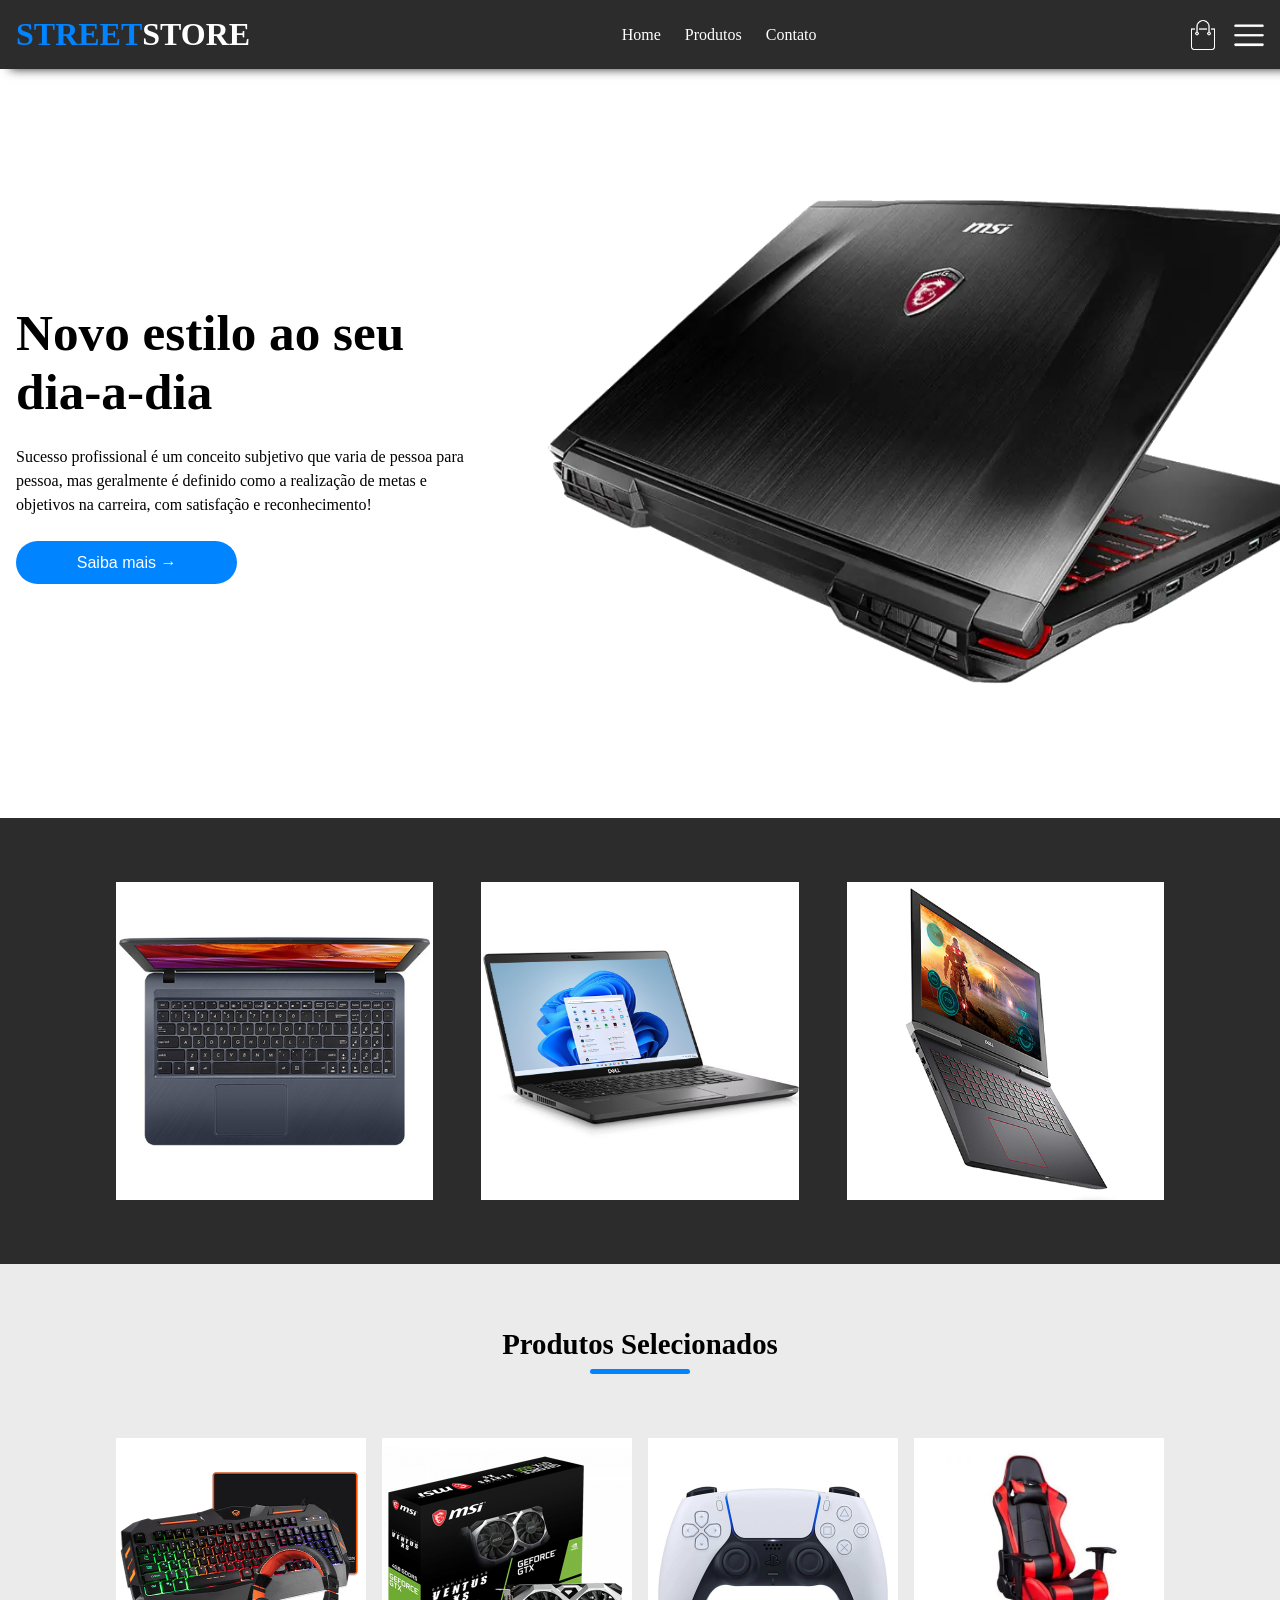
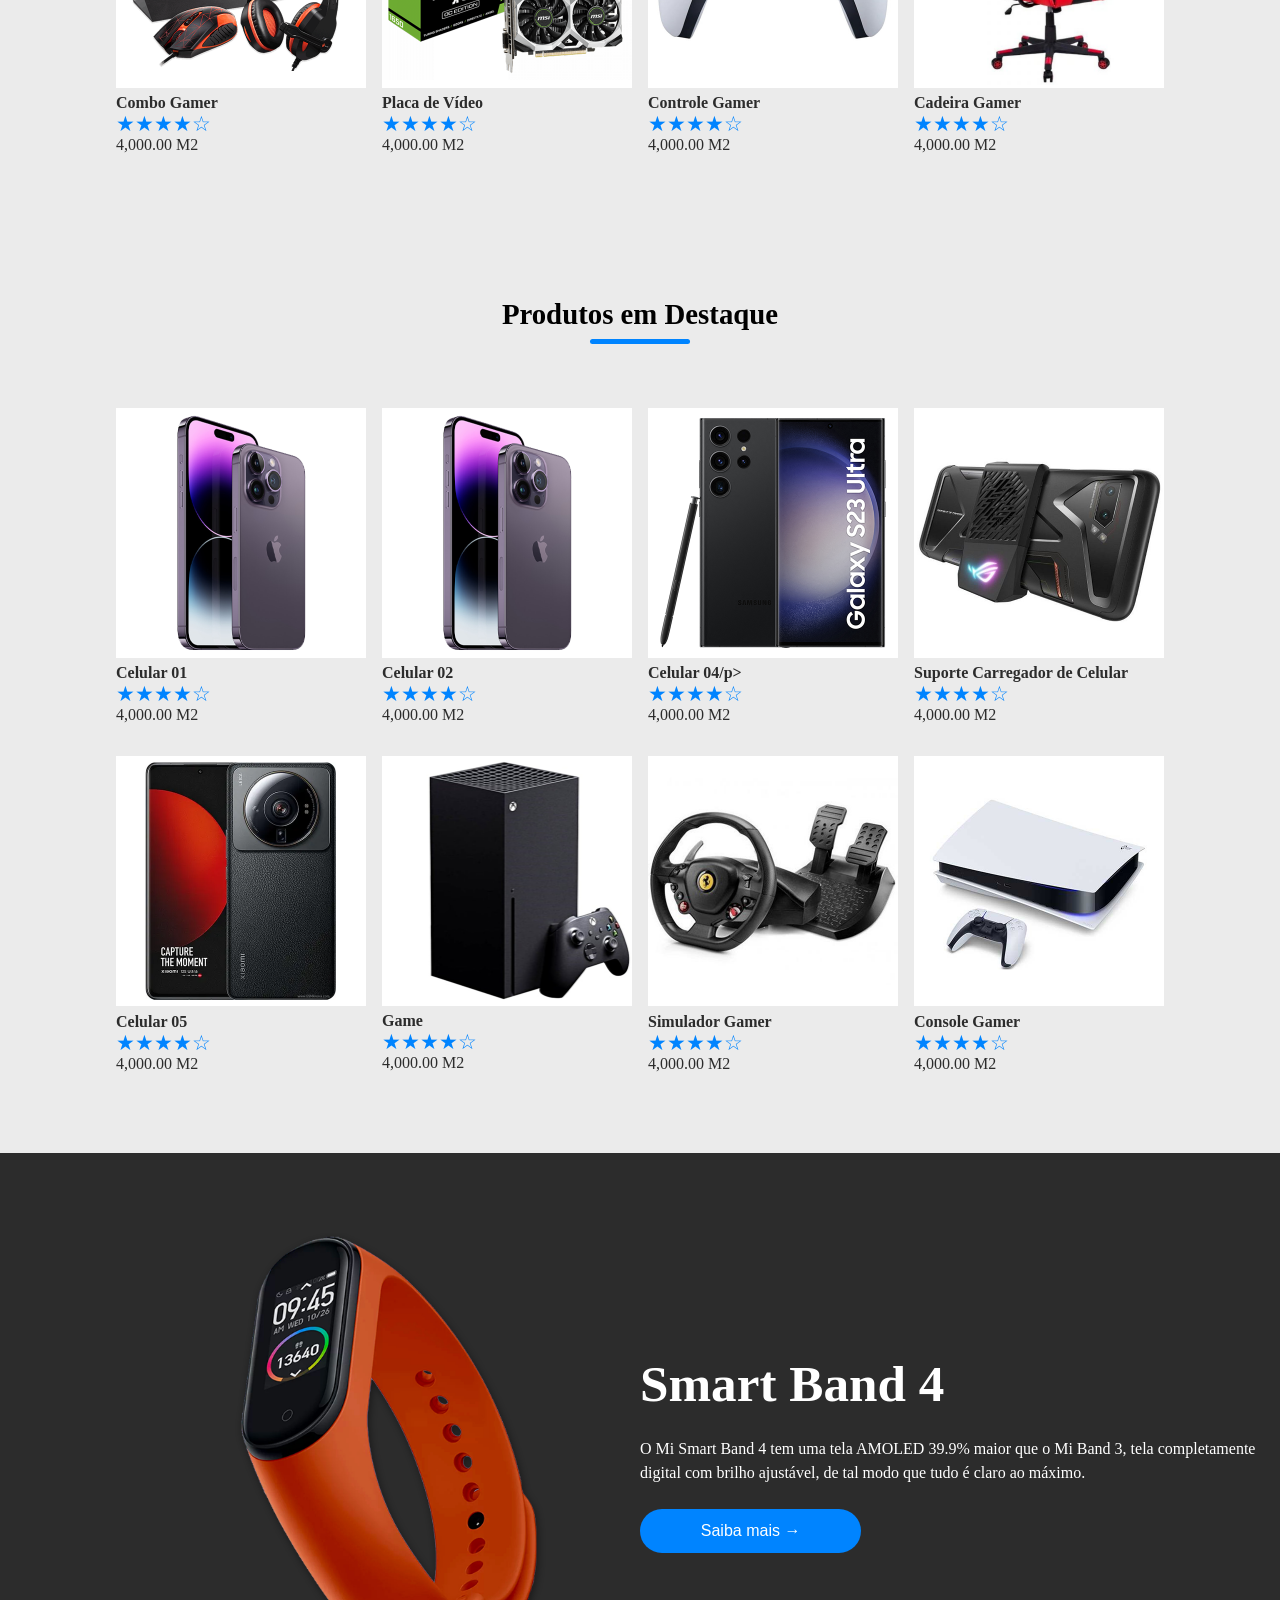
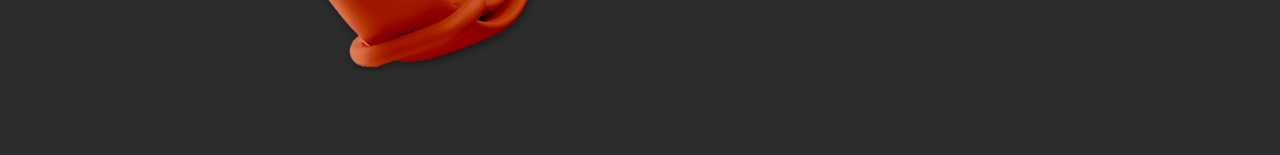
<file: Aula 10/Street Store/index.html>
<!DOCTYPE html>
<html lang="pr-br">
<head>
    <meta charset="UTF-8">
    <meta name="viewport" content="width=device-width, initial-scale=1.0">
    <title>Street Store | e-comerce</title>
    <link rel="stylesheet" href="styles/globals.css" />
</head>
<body>
    <div class="navbar show-menu">    
        <div class="header-inner-content">
            <h1 class="logo" >STREET<span>STORE</span></h1>
            <nav>
                 <ul>
                    <li>Home</li>
                    <li>Produtos</li>
                    <li>Contato</li>
                </ul>
            </nav>
            <div class="nav-icon-container">
              <img src="images/cart.png"/>
              <img src="images/menu.png" class="menu-buttom"/>  
            </div>
        </div>
    </div>

    <header>
        <div class="header-inner-content">
            <div class="header-bottom-side">
                <div class="header-bottom-side-left">
                    <h2>Novo estilo ao seu dia-a-dia</h2>
                    <p> Sucesso profissional é um conceito subjetivo que varia de pessoa para pessoa, mas geralmente é definido como a realização de metas e objetivos na carreira, com satisfação e reconhecimento!
                    </p>
                    <button>Saiba mais &#8594;</button>
                </div>
                <div class="header-bottom-side-right">
                    <img src="images/gaming-msi-header.png" alt=""/>
                </div>
            </div>
        </div>
    </header>

    <!-- Main Content -->
     <main>
        <div class="gray-background">
            <div class="page-inner-content">
                <div class="cols cols-3">  <!-- Adicione o traço -->
                    <img src="images/products/product-1.png" alt="" />
                    <img src="images/products/product-2.png" alt="" />
                    <img src="images/products/product-3.png" alt="" />
                </div>
            </div>    
        </div>

        <div>
            <div class="page-inner-content">
                <h3 class="section-title">Produtos Selecionados</h3>
                <div class="subtitle-underline"></div>
                <div class="cols cols-4">
                    <div class="product">
                        <img src="images/products/product-4.png" alt="" />
                        <p class="product-name">Combo Gamer</p>
                        <p class="rate">&#9733;&#9733;&#9733;&#9733;&#9734;</p>
                        <p class="product-price">4,000.00 <span>M2</span></p>
                    </div>
                    <div class="product">
                        <img src="images/products/product-5.png" alt="" />
                        <p class="product-name">Placa de Vídeo</p>
                        <p class="rate">&#9733;&#9733;&#9733;&#9733;&#9734;</p>
                        <p class="product-price">4,000.00 <span>M2</span></p>
                    </div>
                    <div class="product">
                        <img src="images/products/product-6.png" alt="" />
                        <p class="product-name">Controle Gamer</p>
                        <p class="rate">&#9733;&#9733;&#9733;&#9733;&#9734;</p>
                        <p class="product-price">4,000.00 <span>M2</span></p>
                    </div>
                    <div class="product">
                        <img src="images/products/product-7.png" alt="" />
                        <p class="product-name">Cadeira Gamer</p>
                        <p class="rate">&#9733;&#9733;&#9733;&#9733;&#9734;</p>
                        <p class="product-price">4,000.00 <span>M2</span></p>
                    </div>
                </div>
            </div>
             <div>
            <div class="page-inner-content">
                <h3 class="section-title">Produtos em Destaque</h3>
                <div class="subtitle-underline"></div>
                <div class="cols cols-4">
                    <div class="product">
                        <img src="images/products/product-8.png" alt="" />
                        <p class="product-name">Celular 01</p>
                        <p class="rate">&#9733;&#9733;&#9733;&#9733;&#9734;</p>
                        <p class="product-price">4,000.00 <span>M2</span></p>
                    </div>
                    <div class="product">
                        <img src="images/products/product-8.png" alt="" />
                        <p class="product-name">Celular 02</p>
                        <p class="rate">&#9733;&#9733;&#9733;&#9733;&#9734;</p>
                        <p class="product-price">4,000.00 <span>M2</span></p>
                    </div>
                    <div class="product">
                        <img src="images/products/product-9.png" alt="" />
                        <p class="product-name">Celular 04/p>
                        <p class="rate">&#9733;&#9733;&#9733;&#9733;&#9734;</p>
                        <p class="product-price">4,000.00 <span>M2</span></p>
                    </div>
                    <div class="product">
                        <img src="images/products/product-10.png" alt="" />
                        <p class="product-name">Suporte Carregador de Celular</p>
                        <p class="rate">&#9733;&#9733;&#9733;&#9733;&#9734;</p>
                        <p class="product-price">4,000.00 <span>M2</span></p>
                    </div>
                    <div class="product">
                        <img src="images/products/product-11.png" alt="" />
                        <p class="product-name">Celular 05</p>
                        <p class="rate">&#9733;&#9733;&#9733;&#9733;&#9734;</p>
                        <p class="product-price">4,000.00 <span>M2</span></p>
                    </div>
                    <div class="product">
                        <img src="images/products/product-12.png" alt="" />
                        <p class="product-name">Game</p>
                        <p class="rate">&#9733;&#9733;&#9733;&#9733;&#9734;</p>
                        <p class="product-price">4,000.00 <span>M2</span></p>
                    </div>
                    <div class="product">
                        <img src="images/products/product-13.png" alt="" />
                        <p class="product-name">Simulador Gamer</p>
                        <p class="rate">&#9733;&#9733;&#9733;&#9733;&#9734;</p>
                        <p class="product-price">4,000.00 <span>M2</span></p>
                    </div>
                    <div class="product">
                        <img src="images/products/product-14.png" alt="" />
                        <p class="product-name">Console Gamer</p>
                        <p class="rate">&#9733;&#9733;&#9733;&#9733;&#9734;</p>
                        <p class="product-price">4,000.00 <span>M2</span></p>
                    </div>
                </div>
            </div>
        </div>

        <div class="gray-background">
           <div class="header-inner-content">
            <div class="header-bottom-side exclusive-container">
                <div class="header-bottom-side-left">
                    <h2>Smart Band 4</h2>
                    <p> O Mi Smart Band 4 tem uma tela AMOLED 39.9% maior que o Mi Band 3, tela completamente digital com brilho ajustável, de tal modo que tudo é claro ao máximo.
                    </p>
                    <button>Saiba mais &#8594;</button>
                </div>
                <div class="header-bottom-side-right">
                    <img src="images/exclusive.png" alt=""/>
                </div>
            </div>
        </div> 
     </main>

    <script>
    const navbar = document.querySelector(".navbar");
    const menuButton = document.querySelector(".menu-button");  <!-- Corrigido o nome da variável -->

    menuButton.addEventListener("click", () => {
        navbar.classList.toggle("show-menu");  <!-- Corrigido classList -->
    });
</script>
</body>
</html>
</file>
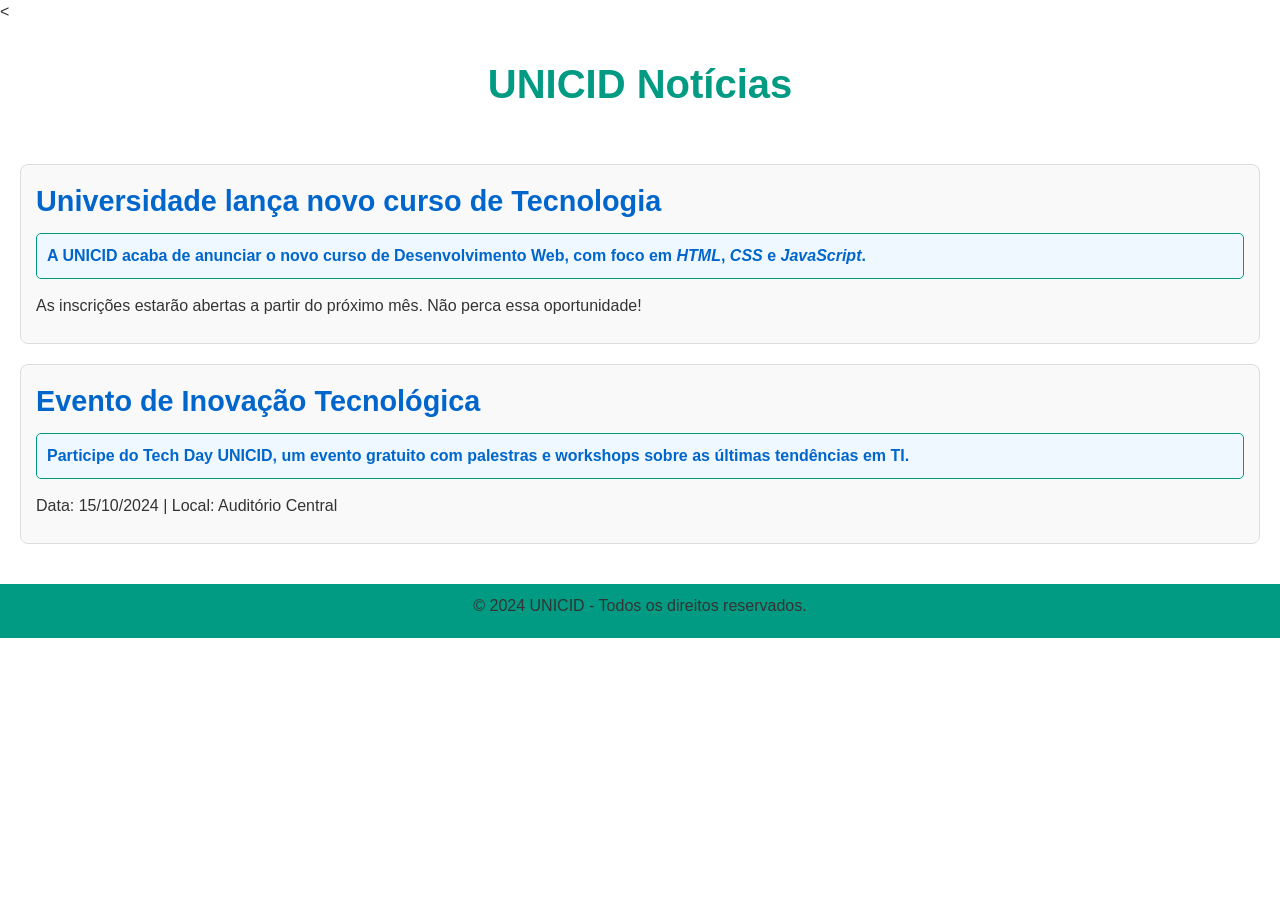
<file: Aula 09/Pasta para entregar atividade 09 - API - 24-05-2025/Atividade 09 Victor Hugo.html>
<<!DOCTYPE html>
<html lang="pt-BR">
<head>
    <meta charset="UTF-8">
    <meta name="viewport" content="width=device-width, initial-scale=1.0">
    <title>Portal de Notícias - UNICID</title>
    <style>
        * {
            margin: 0;
            padding: 0;
            box-sizing: border-box;
        }

        body {
            font-family: 'Arial', sans-serif;
            line-height: 1.5;
            color: #333;
            background-color: #fff;
        }

        header {
            background-color: #ffffff;
            color: white;
            text-align: center;
            padding: 10px;
        }
      
        header h1 {
            text-align: center;
            color: #009B82; 
            font-size: 2.5rem;
            margin: 20px 0;
        }

        main {
            padding: 20px;
        }

        article {
            margin-bottom: 20px;
            padding: 15px;
            border: 1px solid #ddd;
            border-radius: 8px;
            background-color: #f9f9f9;
            transition: background-color 0.3s;
        }

        article:hover {
            background-color: #f5f5f5;
            transition: background-color 0,3s;
        }

        article h2 {
            font-size: 1.8rem;
            color: #0066CC;
            margin-bottom: 10px;
        }

        p {
            font-size: 1rem;
            color: #333;
            margin-bottom: 10px;
        }

        .destaque {
            background-color: #F0F8FF;
            color: #0066CC;
            border: 1px solid #009B82;
            padding: 10px;
            border-radius: 5px;
            font-weight: bold;
            margin-bottom: 15px;
            transition: all 0.3s ease;
        }

        .destaque:hover {
            background-color: #f5f5f5;
            color: #004b99;
            transform: scale(1.02);
            cursor: pointer;
        }

        footer {
            background-color: #009B82;
            color: white;
            text-align: center;
            padding: 10px;
        }
    </style>
</head>
<body>
    <header>
        <h1>UNICID Notícias</h1>
    </header>

    <main>
        <article>
            <h2>Universidade lança novo curso de Tecnologia</h2>
            <p class="destaque"> A UNICID acaba de anunciar o novo curso de 
        <strong>Desenvolvimento Web</strong>, com foco em <em>HTML</em>, <em>CSS</em> e <em>JavaScript</em>.</p>
            <p>As inscrições estarão abertas a partir do próximo mês. Não perca essa oportunidade!</p>
        </article>

        <article>
            <h2>Evento de Inovação Tecnológica</h2>
            <p class="destaque">Participe do <strong>Tech Day UNICID</strong>, um evento gratuito com palestras e workshops sobre as últimas tendências em TI.</p>
            <p>Data: 15/10/2024 | Local: Auditório Central</p>
        </article>
    </main>

    <footer>
        <p>© 2024 UNICID - Todos os direitos reservados.</p>
    </footer>
</body>
</html>
</file>
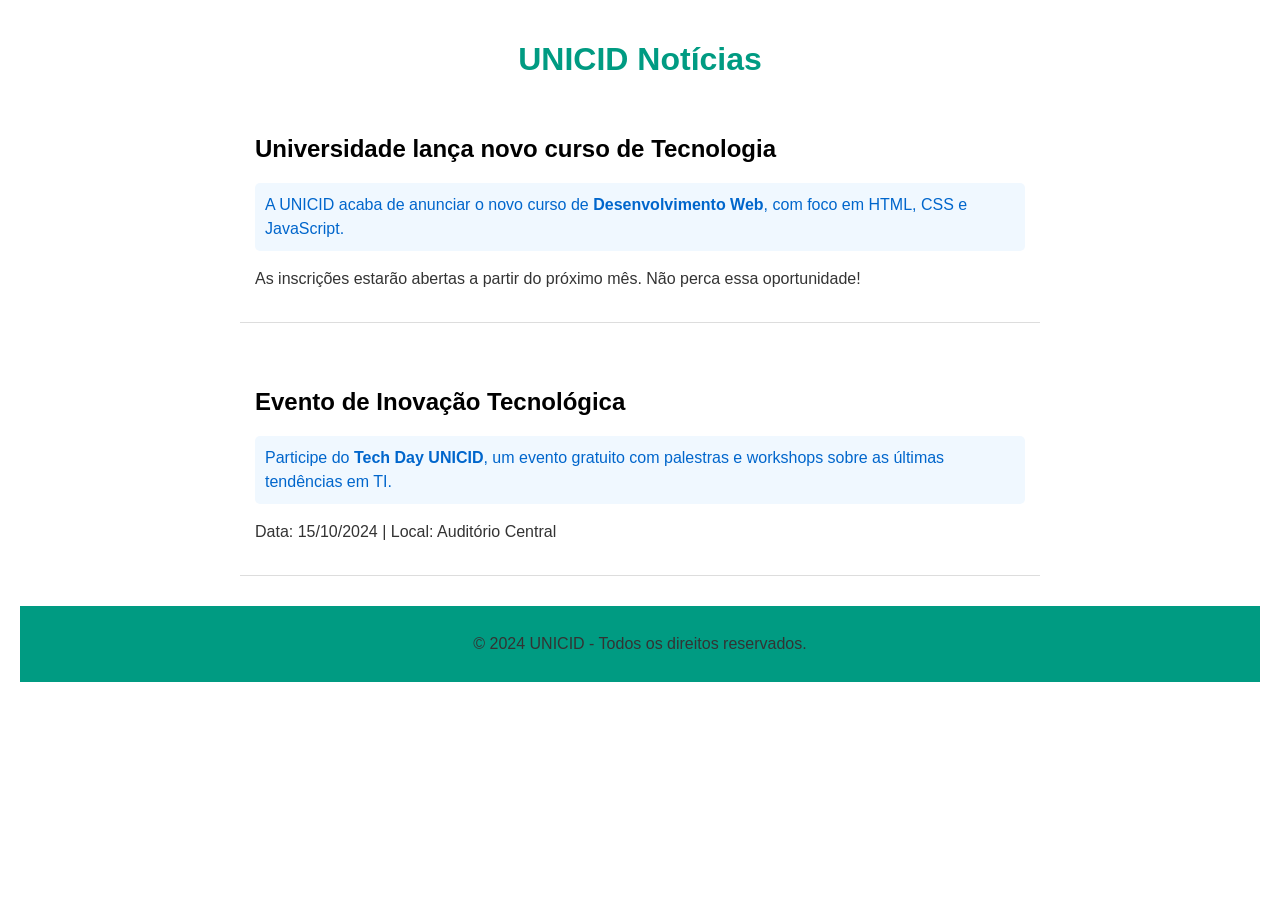
<file: Aula 09/Pasta para entregar atividade 09 - API - 24-05-2025/atividade aula 9 - Guilherme de Souza Figueiredo.html>
<!DOCTYPE html>
<html lang="pt-BR">
<head>
  <meta charset="UTF-8">
  <title>Portal de Notícias - UNICID</title>
  <style>
 
    h1 {
      color: #009B82;
      font-family: Arial, sans-serif;
      text-align: center;
    }
 
    p {
      color: #333333;
      font-size: 16px;
      line-height: 1.5;
    }

 
    .destaque {
      background-color: #F0F8FF;
      color: #0066CC;
      padding: 10px;
      border-radius: 5px;
    }

  
    .destaque:hover {
      background-color: #e0f0ff;
      color: #004c99;
      transform: scale(1.02);
      cursor: pointer;
      transition: background-color 0.3s, color 0.3s;
    }
 
    article:hover {
      background-color: #f5f5f5;
      transition: background-color 0.3s;
    }

 
    footer {
      background-color: #009B82;
      color: white;
      text-align: center;
      padding: 10px;
    }

 
    body {
      margin: 0;
      font-family: Arial, sans-serif;
      background-color: #ffffff;
      padding: 20px;
    }

    main {
      max-width: 800px;
      margin: 0 auto;
    }

    article {
      margin-bottom: 30px;
      padding: 15px;
      border-bottom: 1px solid #ddd;
    }
  </style>
</head>
<body>
  <header>
    <h1>UNICID Notícias</h1>
  </header>

  <main>
    <article>
      <h2>Universidade lança novo curso de Tecnologia</h2>
      <p class="destaque">
        A UNICID acaba de anunciar o novo curso de 
        <strong>Desenvolvimento Web</strong>, com foco em HTML, CSS e JavaScript.
      </p>
      <p>As inscrições estarão abertas a partir do próximo mês. Não perca essa oportunidade!</p>
    </article>

    <article>
      <h2>Evento de Inovação Tecnológica</h2>
      <p class="destaque">
        Participe do <strong>Tech Day UNICID</strong>, um evento gratuito com palestras e workshops sobre as últimas tendências em TI.
      </p>
      <p>Data: 15/10/2024 | Local: Auditório Central</p>
    </article>
  </main>

  <footer>
    <p>© 2024 UNICID - Todos os direitos reservados.</p>
  </footer>
</body>
</html>
<!--Guilherme de Souza Figueiredo-->
</file>
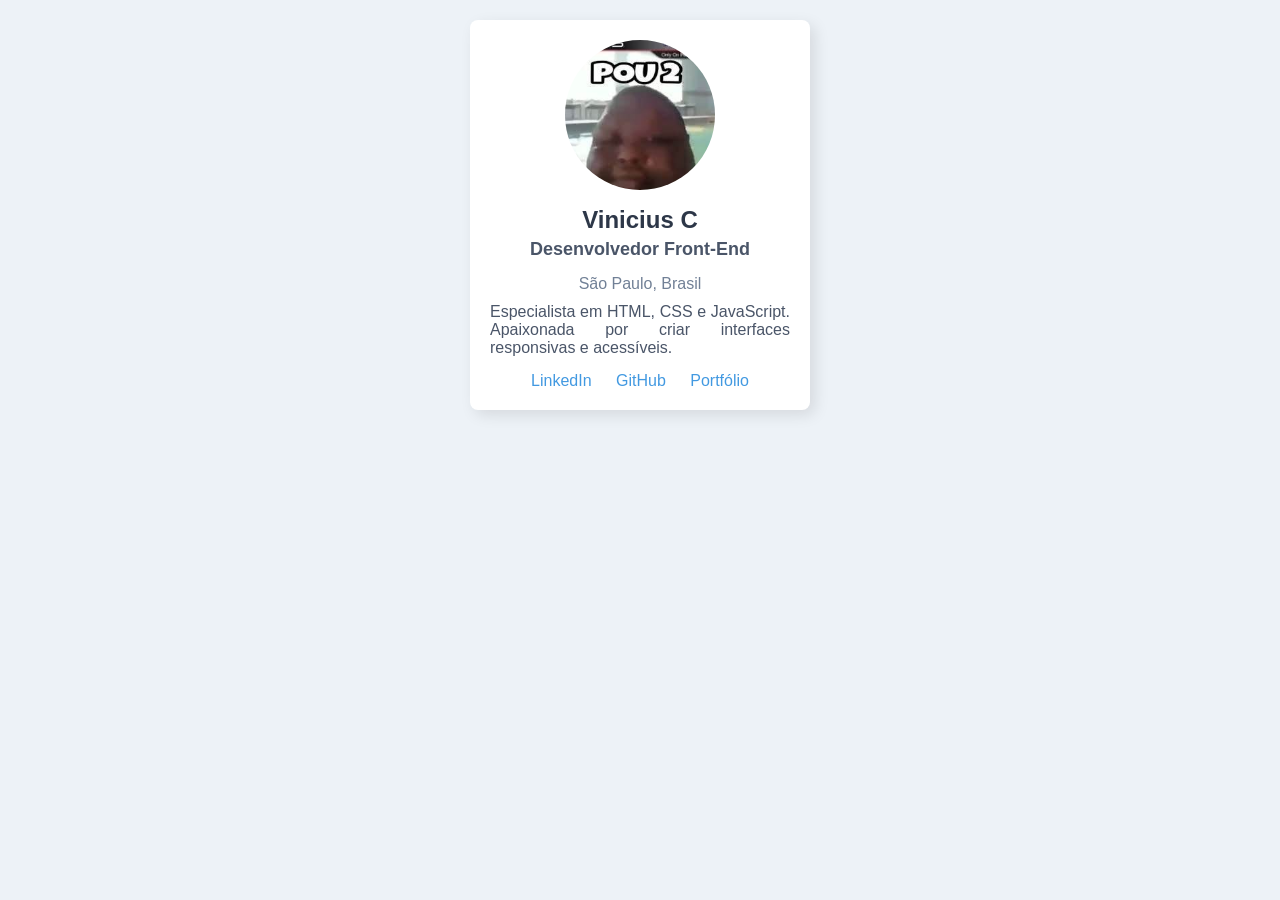
<file: Aula 08/Pasta para entregar atividade A08 - 10-05-2025/Atividade (Aula 8) - Vinicius Custódio Pavan De Fatima/Atividade (Aula 8) - Vinicius Custódio Pavan De Fatima.html>
<!DOCTYPE html>
<html lang="pt-br">
<head>
    <meta charset="UTF-8">
    <title>Cartão de Perfil Profissional - Vinicius Custódio</title>
    <style>
        body {
            font-family: Arial, sans-serif;
            background-color: #edf2f7;
            margin: 0;
            padding: 20px;
        }

        .cartao-perfil {
            width: 300px;
            background-color: #ffffff;
            box-shadow: 5px 5px 15px rgba(0, 0, 0, 0.1);
            border-radius: 8px;
            padding: 20px;
            margin: 0 auto;
            text-align: center;
            transition: box-shadow 0.3s;
        }

        .cartao-perfil:hover {
            box-shadow: 5px 5px 20px rgba(0, 0, 0, 0.2);
        }

        .cartao-perfil img {
            width: 150px;
            height: 150px;
            border-radius: 50%;
            display: block;
            margin: 0 auto 15px auto;
            object-fit: cover;
        }

        h1 {
            color: #2d3748;
            font-size: 24px;
            margin-bottom: 5px;
        }

        h2 {
            color: #4a5568;
            font-size: 18px;
            margin-top: 0;
        }

        p {
            color: #718096;
            margin: 5px 0;
        }

        .bio {
            color: #4a5568;
            text-align: justify;
            margin-top: 10px;
        }

        .contato a {
            display: inline-block;
            color: #4299e1;
            text-decoration: none;
            margin: 10px 10px 0 10px;
            transition: color 0.2s;
        }

        .contato a:visited {
            color: #2b6cb0;
        }

        .contato a:hover {
            color: #3182ce;
        }
    </style>
</head>
<body>

    <div class="cartao-perfil">
        <img src="OIP.jpg" alt="Foto de perfil">
        <h1>Vinicius C</h1>
        <h2>Desenvolvedor Front-End</h2>
        <p>São Paulo, Brasil</p>
        <p class="bio">
            Especialista em HTML, CSS e JavaScript. Apaixonada por criar interfaces
            responsivas e acessíveis.
        </p>
        <div class="contato">
            <a href="#">LinkedIn</a>
            <a href="#">GitHub</a>
            <a href="#">Portfólio</a>
        </div>
    </div>

</body>
</html>
</file>
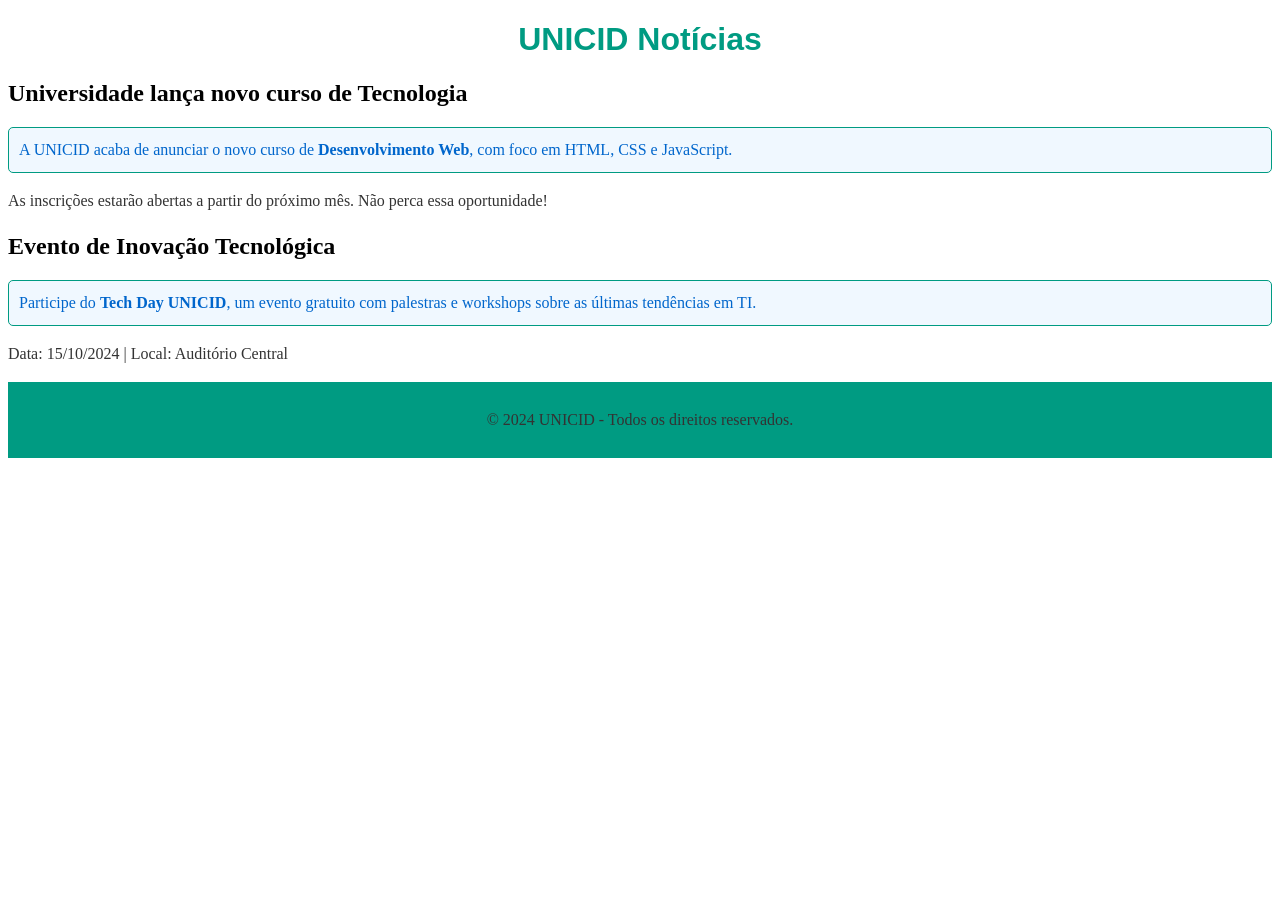
<file: Aula 09/Pasta para entregar atividade 09 - API - 24-05-2025/ATIVIDADE MIGUEL ALVES 09/noticias.html>
<!DOCTYPE html>
<html lang="pt-BR">
<head>
    <meta charset="UTF-8">
    <title>Portal de Notícias - UNICID</title>
    <link rel="stylesheet" type="text/css" href="estilo.css">
</head>
<body>
    <header>
        <h1>UNICID Notícias</h1>
    </header>
    <main>
        <article>
            <h2>Universidade lança novo curso de Tecnologia</h2>
            <p class="destaque">A UNICID acaba de anunciar o novo curso de <strong>Desenvolvimento Web</strong>, com foco em HTML, CSS e JavaScript.</p>
            <p>As inscrições estarão abertas a partir do próximo mês. Não perca essa oportunidade!</p>
        </article>
        <article>
            <h2>Evento de Inovação Tecnológica</h2>
            <p class="destaque">Participe do <strong>Tech Day UNICID</strong>, um evento gratuito com palestras e workshops sobre as últimas tendências em TI.</p>
            <p>Data: 15/10/2024 | Local: Auditório Central</p>
        </article>
    </main>
    <footer>
        <p>© 2024 UNICID - Todos os direitos reservados.</p>
    </footer>
</body>
</html>
</file>
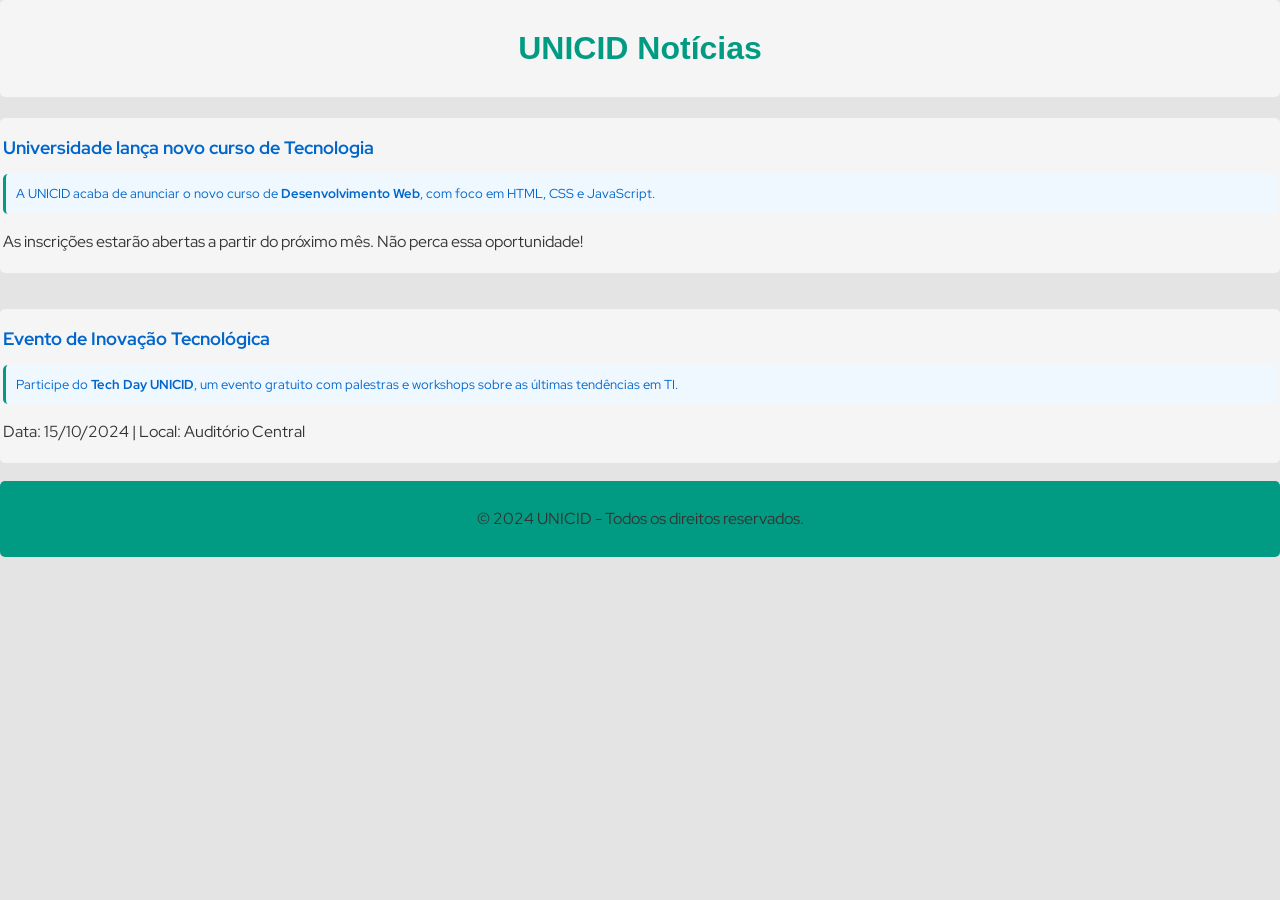
<file: Aula 09/Pasta para entregar atividade 09 - API - 24-05-2025/ATV 9 LEONARDO SOARES/noticiasLeonardoSoares.html>
<!DOCTYPE html>
<html lang="pt-BR">
<head>
 <meta charset="UTF-8">
 <title>Portal de Notícias Leonardo Soares - UNICID</title>
 <link rel="stylesheet" type="text/css" href="estilo.css">
 <link rel="preconnect" href="https://fonts.googleapis.com">
<link rel="preconnect" href="https://fonts.gstatic.com" crossorigin>
<link href="https://fonts.googleapis.com/css2?family=Red+Hat+Display:ital,wght@0,300..900;1,300..900&display=swap" rel="stylesheet">
</head>
<body>
 <header>
 <h1>UNICID Notícias</h1>
 </header>
 <main>
 <article>
    <h2>Universidade lança novo curso de Tecnologia</h2>
    <p class="destaque">A UNICID acaba de anunciar o novo curso de
    <strong>Desenvolvimento Web</strong>, com foco em HTML, CSS e JavaScript.</p>
    <p>As inscrições estarão abertas a partir do próximo mês. Não perca essa
    oportunidade!</p>
 </article>
 <br>
 <br>
 <article>
    <h2>Evento de Inovação Tecnológica</h2>
    <p class="destaque">Participe do <strong>Tech Day UNICID</strong>, um evento
    gratuito com palestras e workshops sobre as últimas tendências em TI.</p>
    <p>Data: 15/10/2024 | Local: Auditório Central</p>
</article>
</main>
<br>
 <footer>
    <p>© 2024 UNICID - Todos os direitos reservados.</p>
 </footer>
</body>
</html>
</file>
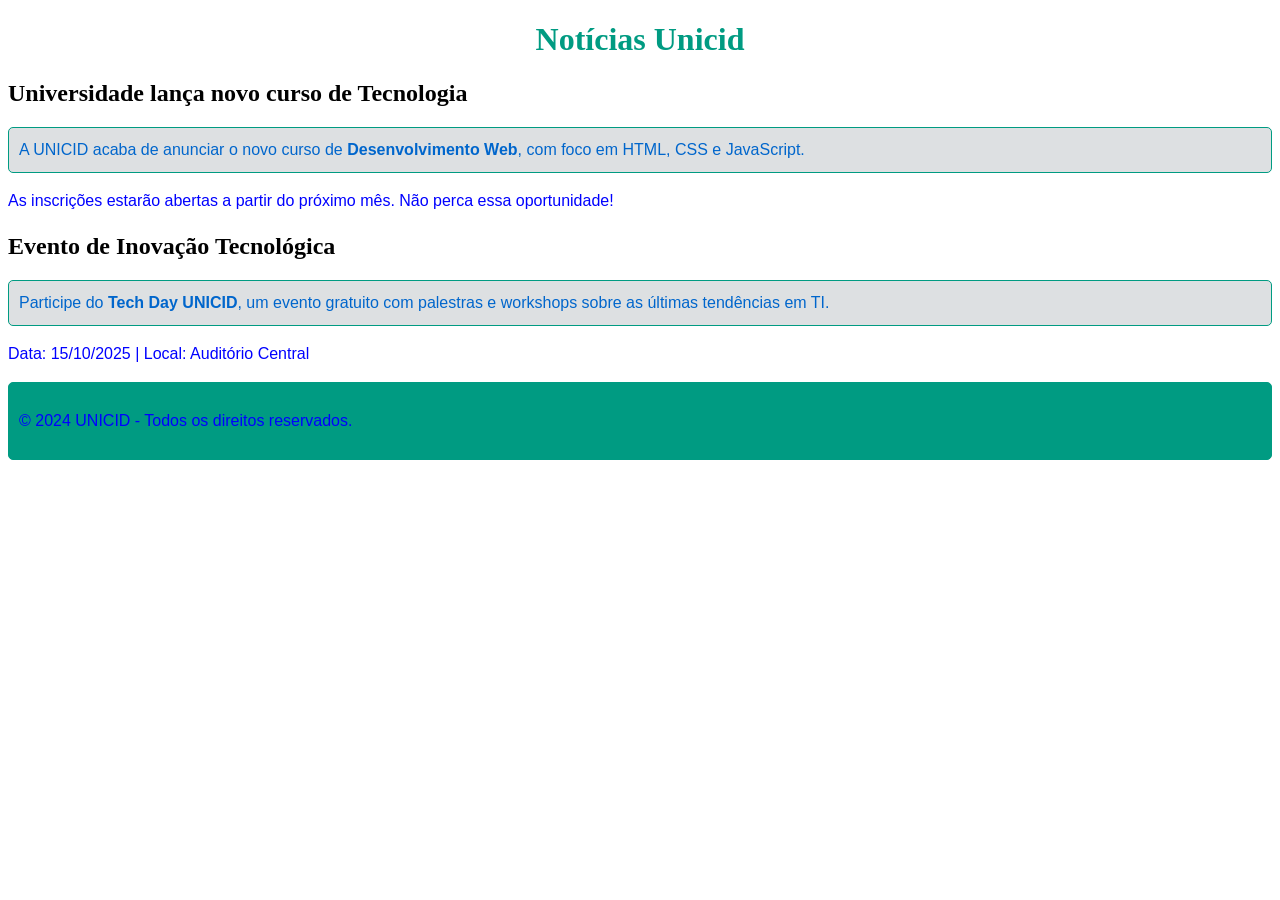
<file: Aula 09/Pasta para entregar atividade 09 - API - 24-05-2025/Guilherme Lucas Aula 9/Guilherme lucas aula9.html>
<!DOCTYPE html>
<html lang="pt-br">

<head>
    <meta charset="UTF-8">
    <meta name="viewport" content="width=device-width, initial-scale=1.0">
    <title>Portal de Notícias</title>
    <link rel="stylesheet" href="estilo.css">
</head>

<body>

    <header>
        <h1>Notícias Unicid</h1>
    </header>

    <main>
        <article>
            <h2>Universidade lança novo curso de Tecnologia</h2>
            <p class="destaque">A UNICID acaba de anunciar o novo curso de
                <strong>Desenvolvimento Web</strong>, com foco em HTML, CSS e JavaScript.
            </p>
            <p>As inscrições estarão abertas a partir do próximo mês. Não perca essa
                oportunidade!</p>
        </article>
        <article>
            <h2>Evento de Inovação Tecnológica</h2>
            <p class="destaque">Participe do <strong>Tech Day UNICID</strong>, um evento
                gratuito com palestras e workshops sobre as últimas tendências em TI.</p>
            <p>Data: 15/10/2025 | Local: Auditório Central</p>
        </article>
    </main>
    <footer>
        <p>© 2024 UNICID - Todos os direitos reservados.</p>
    </footer>
    </main>

</body>

</html>
</file>
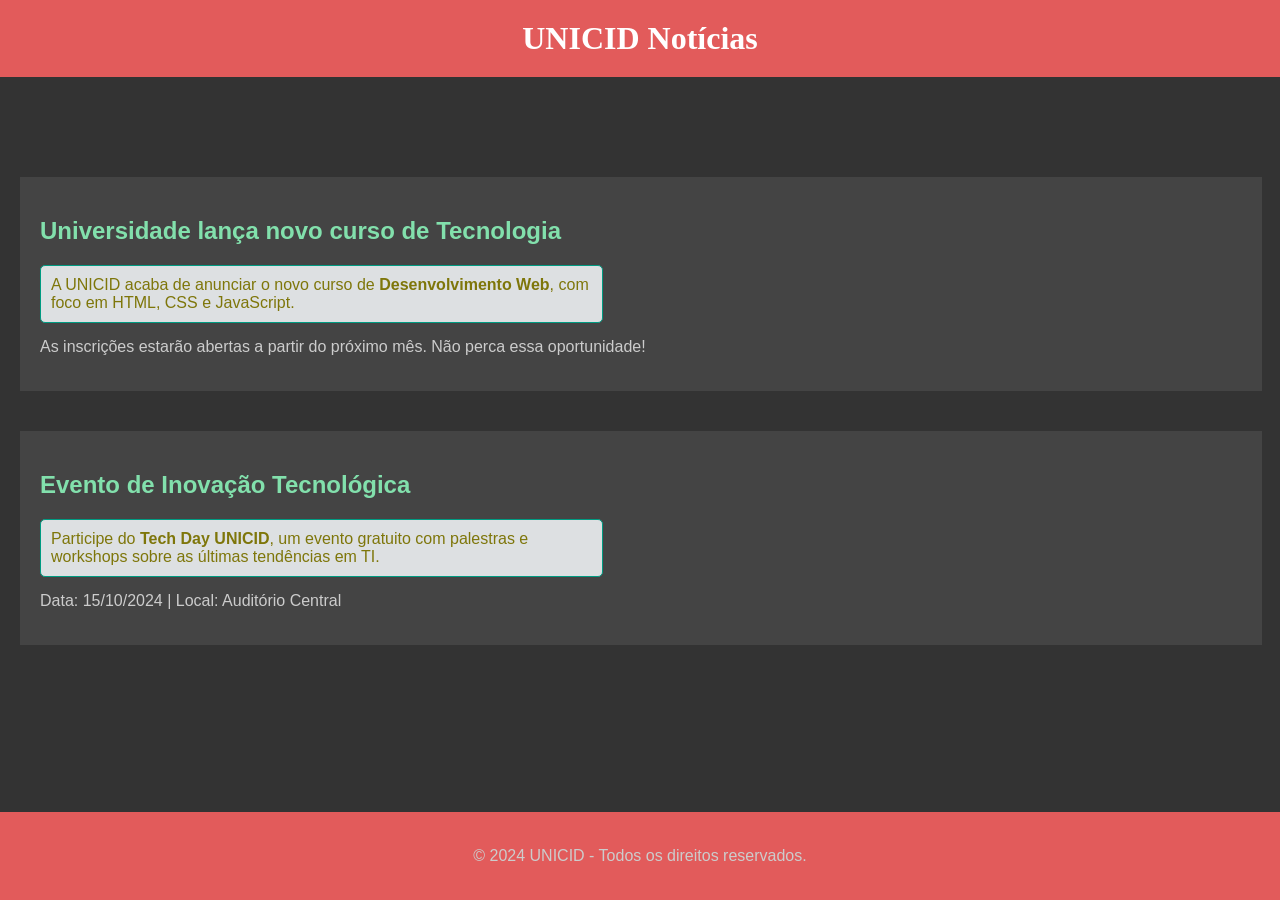
<file: Aula 09/Pasta para entregar atividade 09 - API - 24-05-2025/Guilherme_Nicolas_de_Morais_A9/projeto2.html>
<!DOCTYPE html>
<html lang="pt-BR">
<head>
    <meta charset="UTF-8">
    <title>Portal de Notícias - UNICID</title>
    <link rel="stylesheet" href="CssExterno.css">
</head>
<body>
    <header>
        <h1 class="titulo1">UNICID Notícias</h1>
    </header>

    <main class="conteudo">
        <section class="noticias">
            <article>
                <h2>Universidade lança novo curso de Tecnologia</h2>
                <p class="destaque">
                    A UNICID acaba de anunciar o novo curso de
                    <strong>Desenvolvimento Web</strong>, com foco em HTML, CSS e JavaScript.
                </p>
                <p class="comum">As inscrições estarão abertas a partir do próximo mês. Não perca essa oportunidade!</p>
            </article>

            <article>
                <h2>Evento de Inovação Tecnológica</h2>
                <p class="destaque">
                    Participe do <strong>Tech Day UNICID</strong>, um evento gratuito com palestras e workshops sobre as últimas tendências em TI.
                </p>
                <p class="comum">Data: 15/10/2024 | Local: Auditório Central</p>
            </article>
        </section>
    </main>

    <footer>
        <p class="comum">© 2024 UNICID - Todos os direitos reservados.</p>
    </footer>
</body>
</html>
</file>
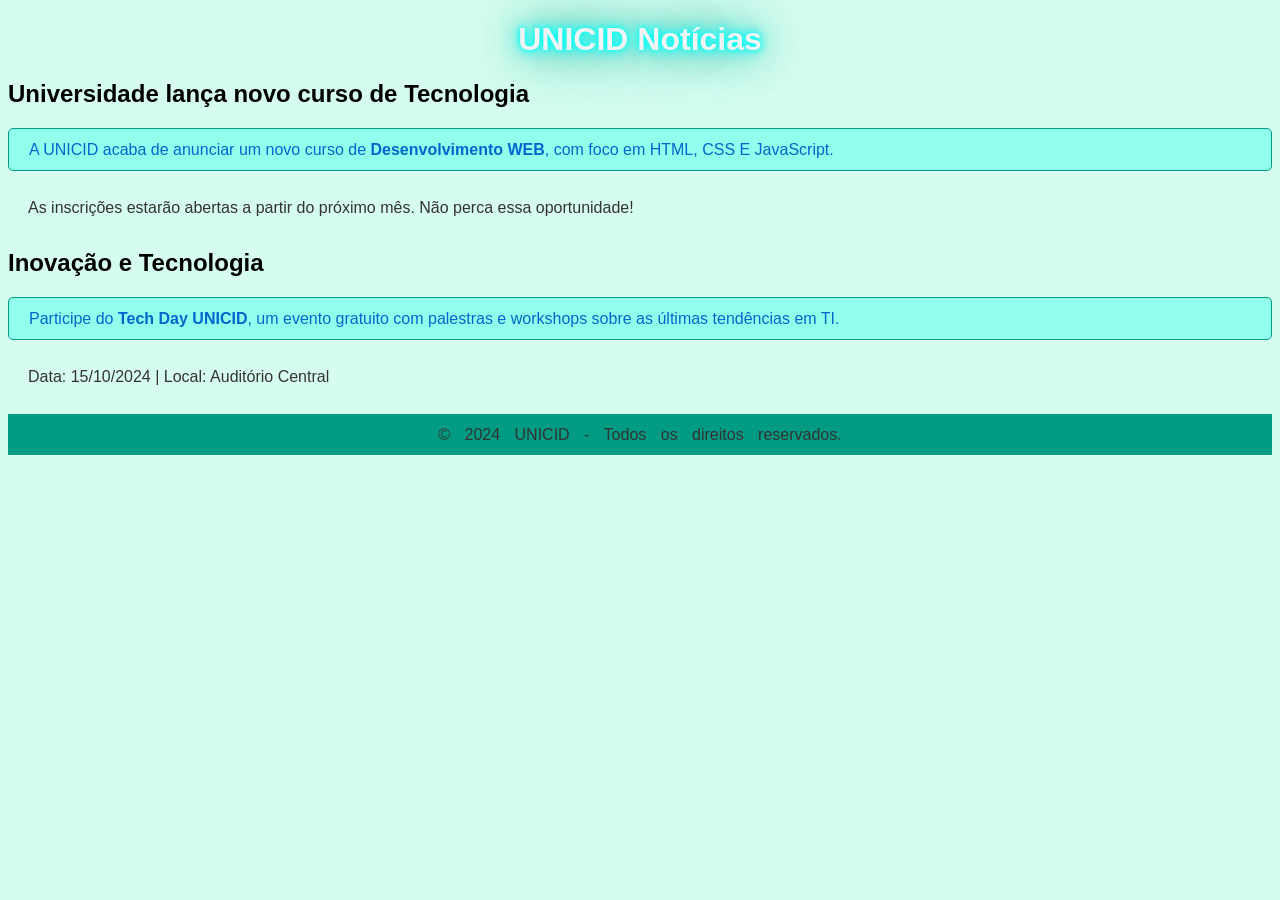
<file: Aula 09/Pasta para entregar atividade 09 - API - 24-05-2025/Ivens_Rodrigo - Aula 09/noticias.html>
<!DOCTYPE html>
<html lang="en">
<head>
    <meta charset="UTF-8">
    <meta name="viewport" content="width=device-width, initial-scale=1.0">
    <title>Portal de Notícias</title>
    <link rel="stylesheet" href="css.css">
</head>

<body>
    <header>
        <h1>UNICID Notícias</h1>
    </header>
    <main>

            <h2>Universidade lança novo curso de Tecnologia</h2>
            
            <p class="destaque">A UNICID acaba de anunciar um novo curso de 
            <strong>Desenvolvimento WEB</strong>, com foco em HTML, CSS E JavaScript. </p>
            
            <p>As inscrições estarão abertas a partir do próximo mês. Não perca essa oportunidade!</p>
        </article>
        <article>
            <h2>Inovação e Tecnologia</h2>
            <p class="destaque">Participe do <strong>Tech Day UNICID</strong>, um evento
                gratuito com palestras e workshops sobre as últimas tendências em TI.</p>
                 <p class="local_data">Data: 15/10/2024 | Local: Auditório Central</p>
                </main>
                <footer>
                <p>© 2024 UNICID - Todos os direitos reservados.</p>
                </footer>
</body>
</html>
                
        </article>
    </main>
    
</body>
</html>
</file>
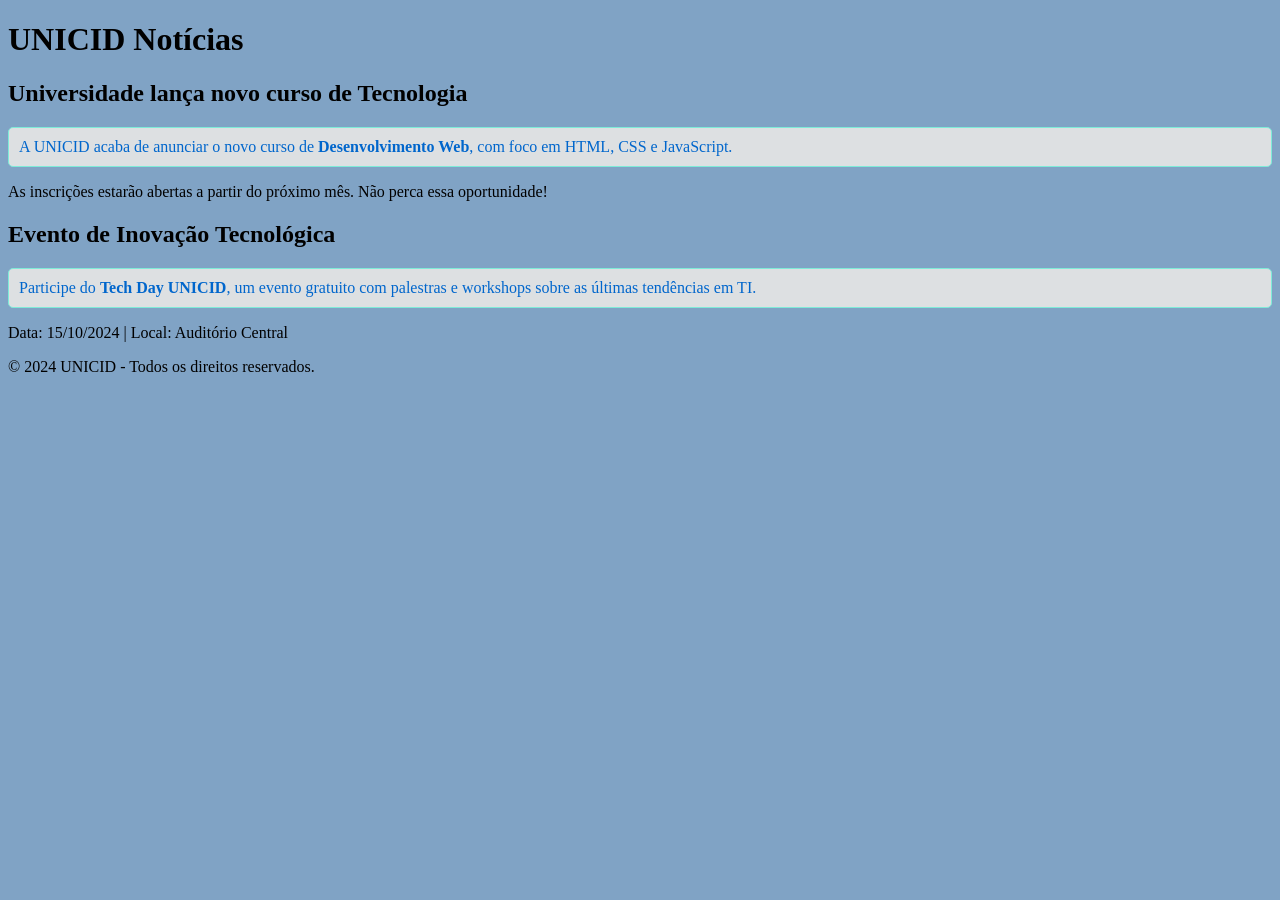
<file: Aula 09/Pasta para entregar atividade 09 - API - 24-05-2025/jhoselin_condori/noticia.html>
<!DOCTYPE html>
<html lang="pt-BR">

<head>
    <meta charset="UTF-8">
    <title>Portal de Notícias - UNICID</title>
    <link rel="stylesheet" type="text/css" href="estilo.css">
</head>

<body> 
        <header>
        <h1>UNICID Notícias</h1>
    </header>
    <main>
        <article>
            <h2>Universidade lança novo curso de Tecnologia</h2>
            <p class="destaque">A UNICID acaba de anunciar o novo curso de
                <strong>Desenvolvimento Web</strong>, com foco em HTML, CSS e JavaScript.
            </p><style>

            </style>
            <p>As inscrições estarão abertas a partir do próximo mês. Não perca essa
                oportunidade!</p>
        </article>
        <article>
            <h2>Evento de Inovação Tecnológica</h2>
            <p class="destaque">Participe do <strong>Tech Day UNICID</strong>, um evento
                gratuito com palestras e workshops sobre as últimas tendências em TI.</p>
            <p>Data: 15/10/2024 | Local: Auditório Central</p>
        </article>
    </main>
  
        <p>© 2024 UNICID - Todos os direitos reservados.</p>
    </footer>
</body>

</html>
</file>
<file: Aula 10/Street Store/styles/globals.css>
*{
    box-sizing: border-box;
    padding: 0;
    margin: 0;
}

.body{
    font-family: Arial;
}

.header-inner-content{
    max-width: 1300px;
    margin-left: auto;
    margin-right: auto;
}

.navbar{
    background-color: #2c2c2c;
    padding: 1rem;
    position: sticky;
    top: 0;
    box-shadow: 10px 0px 10px #2c2c2c;
    z-index: 99;
}

.navbar>div{
    display: flex;
    align-items: center;
    justify-content: space-between;
    position: relative;
}

.navbar .header-inner-content nav ul {
    display: flex;
    list-style: none;
    gap: 1.5rem;
}

.navbar .header-inner-content nav ul li {
    color: #fff;
    cursor: pointer;
    transition: all 0.2s;
}

.navbar .header-inner-content nav ul li:hover {
    transform: translateY(-5px);
    font-weight: bold;
}
.logo{
   color: #0084ff; 
}

.logo span{
    color:#fff
}

.nav-ul{
    display: flex;
    list-style: none;
    align-items: center;
}

.nav-icon-container{
   display: flex; 
   align-items: center;
}

.nav-icon-container img{
    width: 30px;
    cursor: pointer;
}

.nav-icon-container img:first-child{
    margin-right: 1rem;
}

.nav-ul-li{
    color: #fff;
    margin-right: 1.5rem;
    cursor: pointer;
}

.nav-ul-li: hover{
    transform: translateY(-5px);
    Transition: all 0.2s;
    font-weight: bold; 
}

.menu-button{
    display: block;
    cursor: pointer;
}

.header{
    background-image: radial-gradient(#fff,#c7c7c7);
}

.header-bottom-side{
    display:flex;
    align-items: center;
    justify-self: center;
    padding: 1rem;
}

.header-bottom-side-left{
    height: 100%;
    flex-basis: 50%;
}

.header-bottom-side-left h2{
    font-size: 3.2rem;
    margin-bottom: 1.5rem;
}

.header-bottom-side-left p{
    line-height: 1.5rem;
    margin-bottom: 1.5rem;
}

.header-bottom-side-left button{
    background-color: #0084ff;
    border: none;
    cursor: pointer;
    padding: 0.8rem 3.8rem;
    border-radius: 9999px;
    color:#fff;
    font-weight: 500;
    font-size: 1rem;
    transition: all 0.2s;
}

.header-bottom-side-left button:hover{
    background-color: #004c94;
}

.header-bottom-side-hight{
    flex-basis: 50%;
    display: flex;
    align-items: center;
    justify-content: center;
}

.header-bottom-side-right img{
    width: 115%;
}

/* Media Queries */
@media (max-width: 801px){
    .logo{
        font-size: 1.2rem;
    }

    .menu-button{
        display:none;
        
    }

    .header-bottom-side{
        flex-direction: column;
        text-align: center;
        padding-top: 4rem;
    }

    .nav{
        position: absolute;
        background-color: #2c2c2c;
        width: 100%;
        top: 47px;
        display: block;
    }

    .show-menu nav{
        display: block;
    }

    .nav-ul{
        flex-direction: column;
    }

    .nav-ul-li{
        text-align:center;
        padding: 0.8rem;
    }

}

/* Header */

/* Main Content */

main{
    background-color: #ebebeb;
}

.gray-background{
    background-color: #2c2c2c;
}

.page-inner-content{
    max-width: 1080px;
    margin: 0 auto;
}

.cols{
    display: grid;
    justify-content: space-evenly;
    padding: 4rem 1rem;
}

.cols-3{
    grid-template-columns: repeat(3, 1fr);
    gap: 3rem;
}

.cols-3 img{
    max-width: 100%;
}

.cols-4 img{
    max-width: 100%;
}

.cols-4{
    grid-template-columns: repeat(4, 1fr);
    gap: 1rem;  
}

.cols>*{
    cursor: pointer;
    transition: all 0.2s;
}

.cols>*:hover{
    transform: translateY(-5px);
}

.section-title{
    text-align: center;
    margin-top: 4rem;
    font-size: 1.8rem;

}

.subtitle-underline{
    width: 100px;
    height: 5px;
    background: #0084ff;
    border-radius: 9999px;
    margin: 8px auto 0 auto;
}

.product{
    color: #2c2c2c;
    margin-bottom: 1rem;
    display: flex;
    flex-direction: column;
}

.product-name{
    font-weight: 600;
    margin-top: 0.4rem;
}

.rate{
    color: #0084ff;
    font-size: 1.3rem;
}

.product-price apan{
    font-weight: 600;
}

.exclusive-container{
    color: #fff;
    flex-direction: row-reverse;
    padding: 5rem 1rem;   
}

.exclusive-container img{
    max-width: 500px;

}
</file>
<file: Aula 09/Pasta para entregar atividade 09 - API - 24-05-2025/ATIVIDADE MIGUEL ALVES 09/estilo.css>
h1 {
    color: #009B82;
    font-family: Arial, sans-serif;
    text-align: center;
}

p {
    color: #333333;
    font-size: 16px;
    line-height: 1.5;
}

.destaque {
    background-color: #F0F8FF;
    color: #0066CC;
    border: 1px solid #009B82;
    padding: 10px;
    border-radius: 5px;
}

article {
    transition: background-color 0.3s, box-shadow 0.3s;
}

article:hover {
    background-color: #f5f5f5;
    box-shadow: 0px 4px 10px rgba(0, 0, 0, 0.3); /* sombra mais escura */
}

footer {
    background-color: #009B82;
    color: white;
    text-align: center;
    padding: 10px;
}
</file>
<file: Aula 09/Pasta para entregar atividade 09 - API - 24-05-2025/ATV 9 LEONARDO SOARES/estilo.css>
body{
    background-color: #e4e4e4;
    margin: 0;
}

h1{
    color: #009b82;
    font-family: Arial, Helvetica, sans-serif;
    text-align: center;
    background-color: #f5f5f5;
    padding: 30px;
    margin-top: 0;
    border-radius: 5px;
}
h2{
    color: #0066CC;
    font-size: 18px;
    font-family: "Red Hat Display", sans-serif;
    font-optical-sizing: auto;
    font-weight: 8px;
    font-style: normal; 
}

p{
    color: #333333;
    font-size: 16px;
    line-height: 1.5;
    font-family: "Red Hat Display", sans-serif;
    font-optical-sizing: auto;
    font-weight: 8px;
    font-style: normal; 
    
}

.destaque{
    font-family: "Red Hat Display", sans-serif;
    font-optical-sizing: auto;
    font-weight: 8px;
    font-style: normal; 
    font-size: 13px;
    background-color: #F0F8FF;
    color: #0066CC;
    border: 3px solid #009B82;
    border-bottom: 0;
    border-top: 0;
    border-right: 0;
    padding: 10px;
    border-radius: 5px;
    cursor: pointer;
}
article{
    transform: scale(1);
    transform-origin: left;
    background-color:#f5f5f5;
    transition: transform 0.5s ease;
    padding: 3px;
    border-radius: 5px;
    cursor: pointer;
}

article:hover{
    background-color:#fcfcfc;
    transform: scale(1.05);
}

footer{
    background-color: #009B82;
    color: white;
    text-align: center;
    padding: 10px;
    border-radius: 5px;
}
</file>
<file: Aula 09/Pasta para entregar atividade 09 - API - 24-05-2025/Guilherme Lucas Aula 9/estilo.css>
h1{color:#009B82 ;
    font-family: arial,sans-serif,;
    text-align: center;
}

p{color: blue;
    font-size: 16px;
    line-height: 1.5;
    font-family: arial;
}

.destaque{background-color: #dde0e2;
    color: #0066CC ;
    border: 1px solid #009B82;
    padding: 10px;
    border-radius: 5px;
}


article:hover{ background-color: #f5f5f5;
    transition:  all 0.7s ease;
    box-shadow: 5px 5px 20px rgba(112, 110, 110, 0.2);
     margin-bottom: 100px;
    }

    footer{
        background-color: #009B82;
        color: #0066CC ;
        border: 1px solid #009B82;
        padding: 10px;
        border-radius: 5px;
    }
</file>
<file: Aula 09/Pasta para entregar atividade 09 - API - 24-05-2025/Guilherme_Nicolas_de_Morais_A9/CssExterno.css>
html, body {
    height: 100%;
    margin: 0;
    display: flex;
    flex-direction: column;
    background-color: #333;
    margin: 0;
    font-family: Arial, sans-serif;
}

header {
    background-color: #e25b5b;
    padding: 20px;
    text-align: center;
}

.titulo1 {
    color: #fff;
    font-family: 'Times New Roman', Times, serif;
    margin: 0;
}

.conteudo {
    width: 100%;
    margin: 0;
    padding: 100px 20px;
}


.noticias article {
    background-color: #444;
    padding: 20px;
    margin-bottom: 40px;
    border-radius: 0; /* Removendo bordas arredondadas, se quiser */
    width: 97%;
    box-sizing: border-box;
}


.noticias article:hover {
    background-color: #4f3f86;
    box-shadow: 5px 5px 20px rgba(59, 98, 182, 0.3);
}

h2 {
    color: #82e0ac;
    }

.comum {
    color: #ccc;
    font-size: 16px;
    line-height: 1;
}

.destaque {
    background-color: #dde0e2;
    color: #7e760a;
    border: 1px solid #009B82;
    padding: 10px;
    border-radius: 5px;
    width:45%;
}

footer {
    margin-top: 0px;
    padding: 20px;
    background-color: #e25b5b;
    text-align: center;
    color: #fff;
}
main {
    flex: 1;
}
</file>
<file: Aula 09/Pasta para entregar atividade 09 - API - 24-05-2025/Ivens_Rodrigo - Aula 09/css.css>
body{
    font-family:Arial, Helvetica, sans-serif;
    background-color: rgb(214, 252, 239);
    
}

h1{
    color: #f3f3f3;
    font-family: Arial, Helvetica, sans-serif;
    text-align: center;
    text-shadow: 
        0 0 5px #00fff7,
        0 0 10px #00fff7,
        0 0 20px #00fff7,
        0 0 40px #009B82,
        0 0 80px #009B82; 
    
}  
    

p{
    color: #333333;
    font-size: 16px;
    line-height: 1.5px;
    border-radius: 5px;
    padding: 20px;
    

}
.destaque{
    color: #0066CC;
    border: 1px solid #009B82; 
    background-color: #92ffed;
}

.destaque:hover{
    font-size: larger;
    color: white;
    background-color:#1f8675 ;
    color: rgb(red, green, blue);
    border: #013a30;
    transition: all 0.3s ease-in-out;
}
.destaque:active{
    font-size: large;
    background-color: #006351;
    border: #00312f;
    transition: all 0.3s ease-in-out;
    text-shadow: 
        0 0 5px #8affec,
        0 0 10px #8affec,
        0 0 20px #8affec,
        0 0 40px #8affec;
    transform: scale(0.97);
}
   

footer{
    background-color: #009B82;
    color: white;
    text-align: center;
    word-spacing: 10px;
   
}

.ingressos{
    background-color: #009B82;
    color: white;
    text-align: center;
    word-spacing: 10px;
    padding: 20px;
}
.local_data:hover{
    font-size: large;
    transition: all 0.3s ease-in-out;

}

.local_data:active{
    font-size: large;
    text-shadow:  
        0 0 5px #8affec,
        0 0 10px #8affec,
        0 0 20px #8affec,
        0 0 40px #8affec;
    color: #41f5a1;

}
</file>
<file: Aula 09/Pasta para entregar atividade 09 - API - 24-05-2025/jhoselin_condori/estilo.css>
.titulo1{
    color:#009B82 ;
    font-family: arial,sans-serif,;
    text-align: center;
}.comum{
    color: #0a0909;
    font-size: 16px;
    line-height: 1.5;
    font-family: arial;
}
.destaque{
    background-color: #dde0e2;
    color: #0066CC ;
    border: 1px solid #7eebd8;
    padding: 10px;
    border-radius: 5px;
   
}
article:hover{
    
 background-color: #f5f5f5;
 transition:  0.3s;
 box-shadow: 5px 5px 20px rgba(112, 110, 110, 0.2);
  margin-bottom: 100px;
}
body{
    background-color:#80a3c5;
}
</file>
